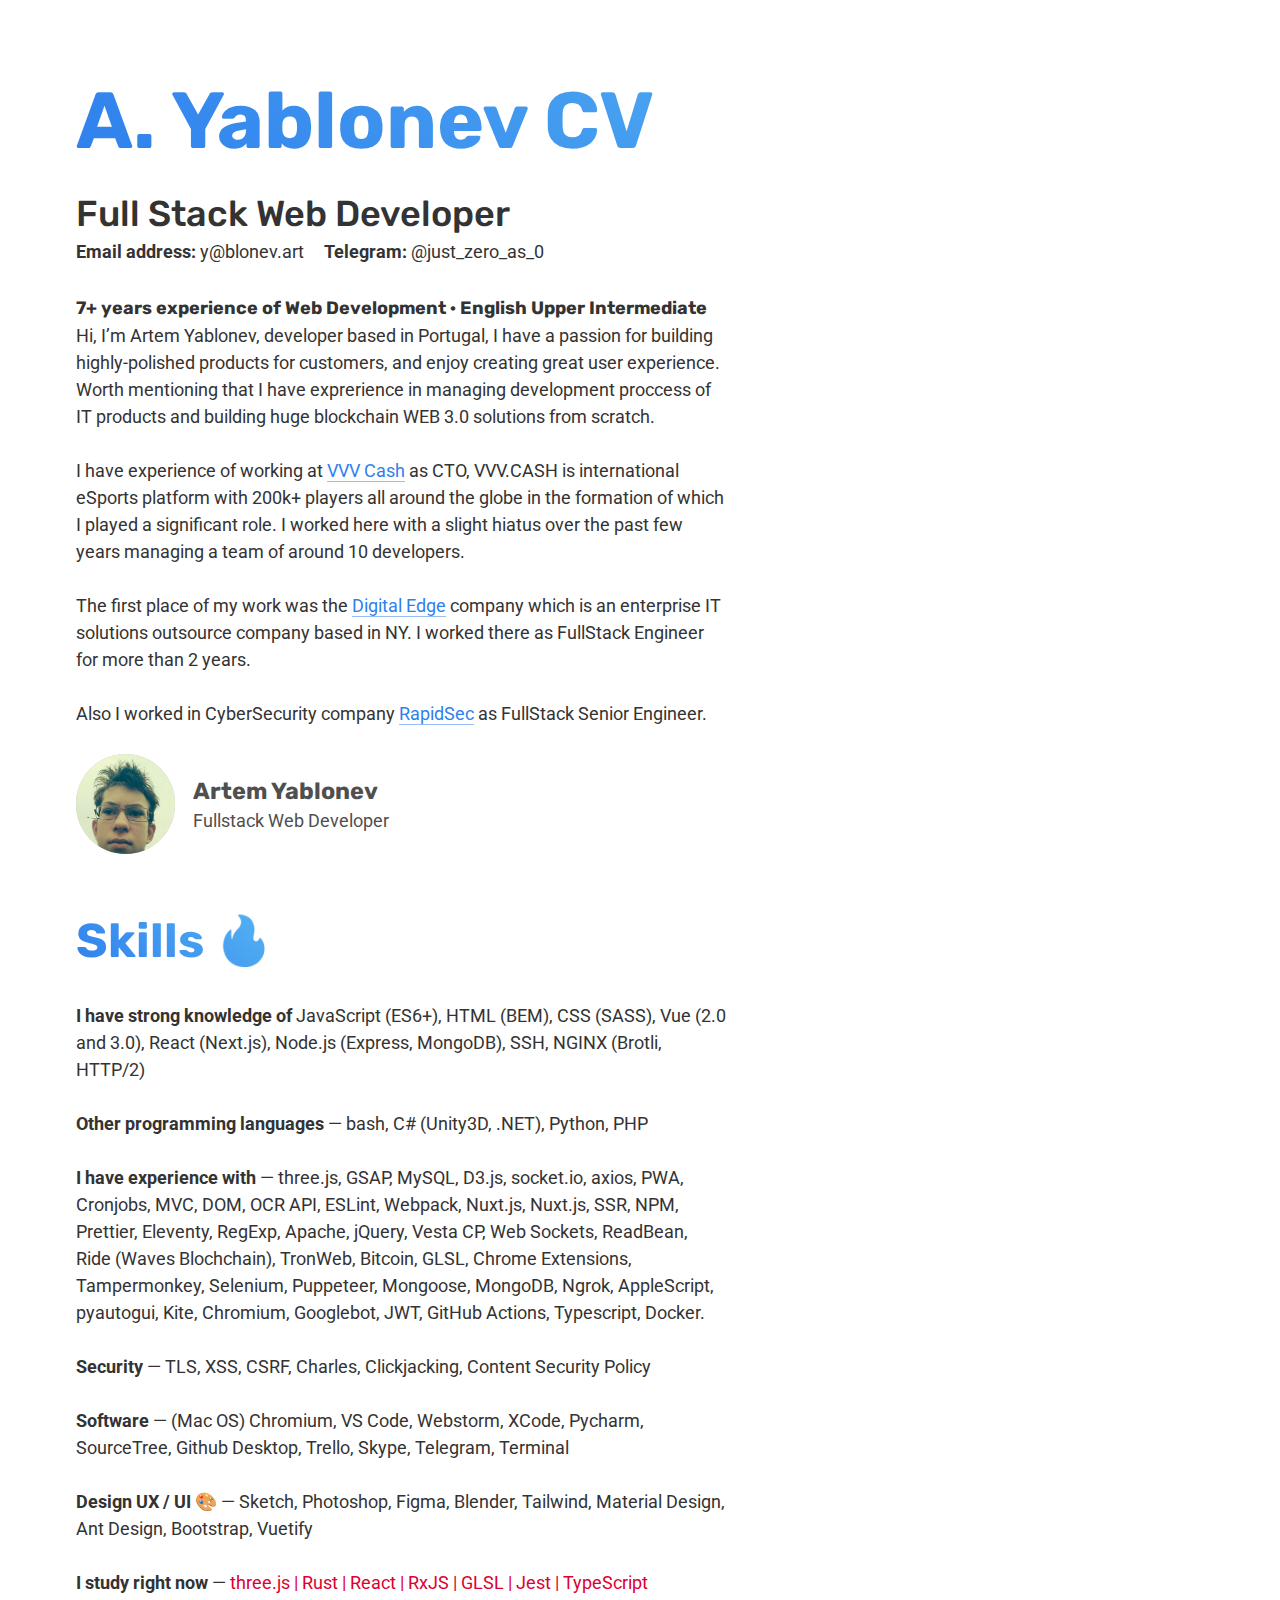
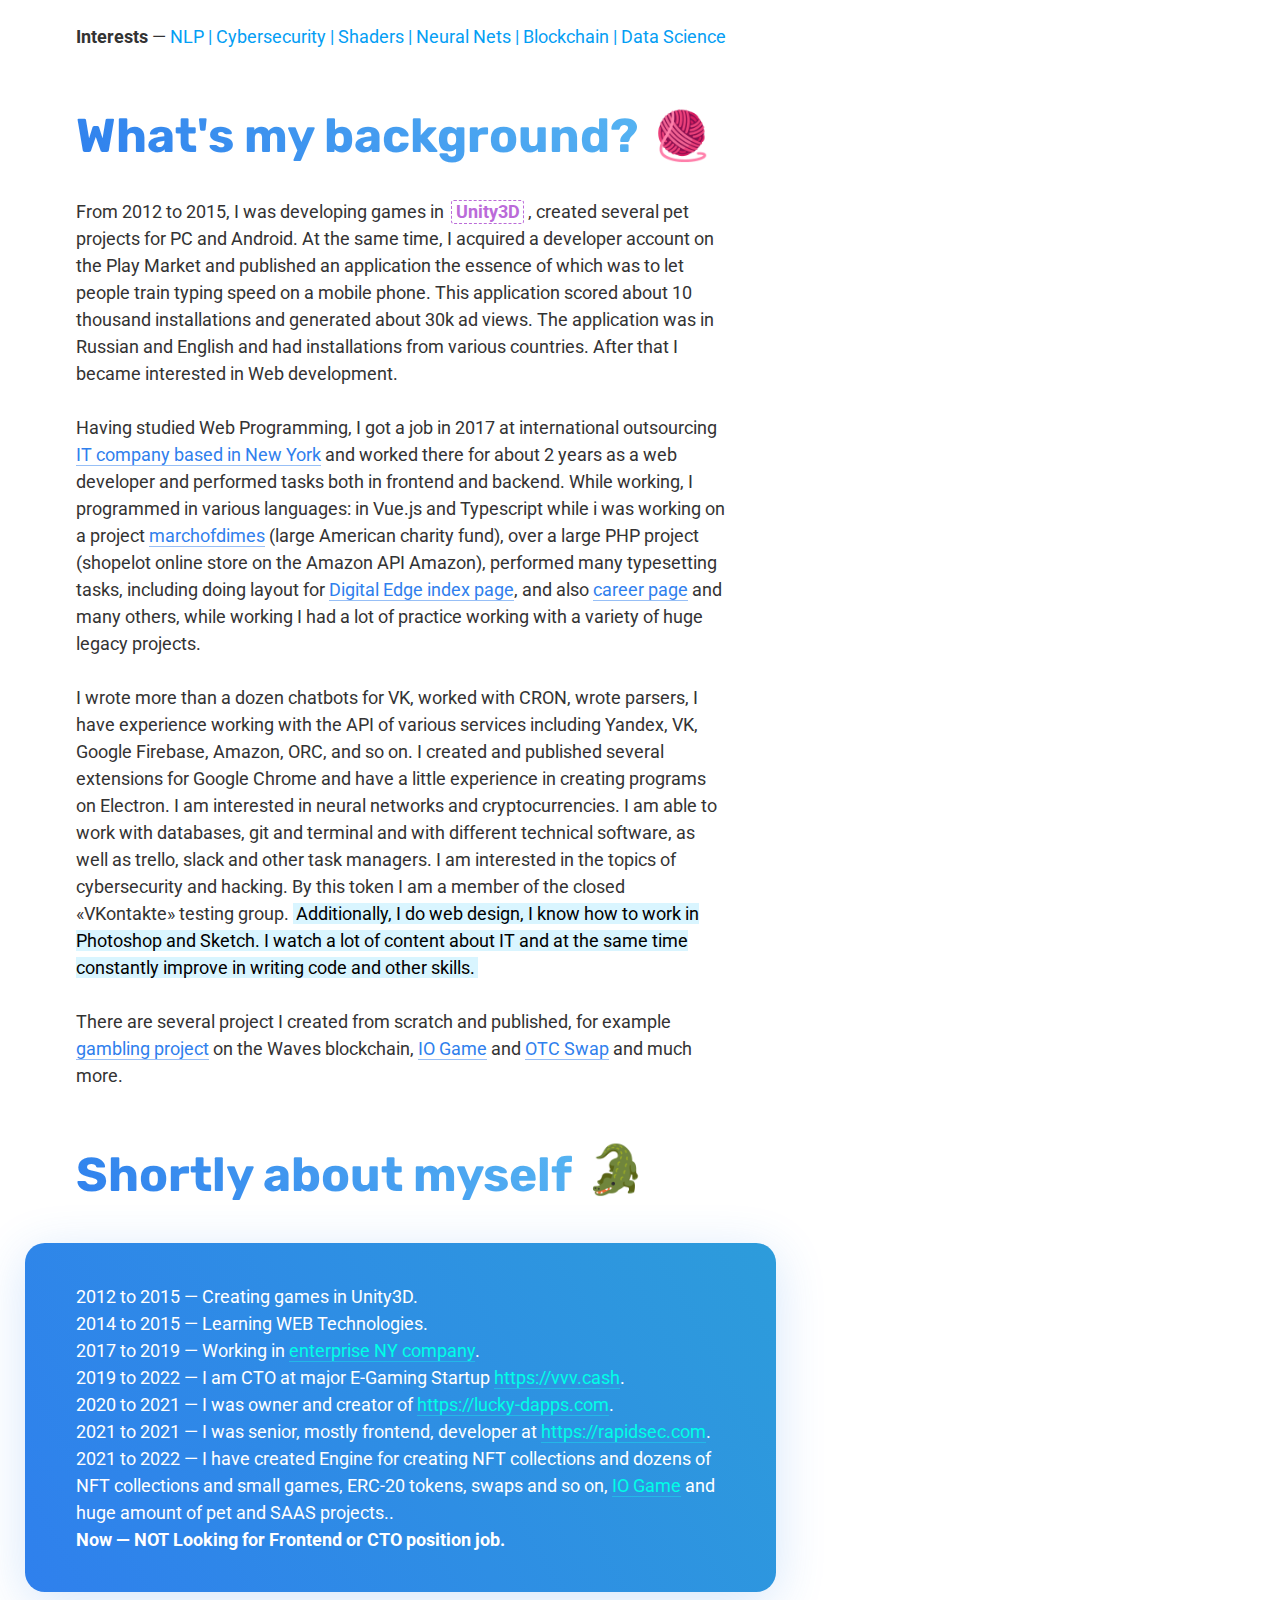
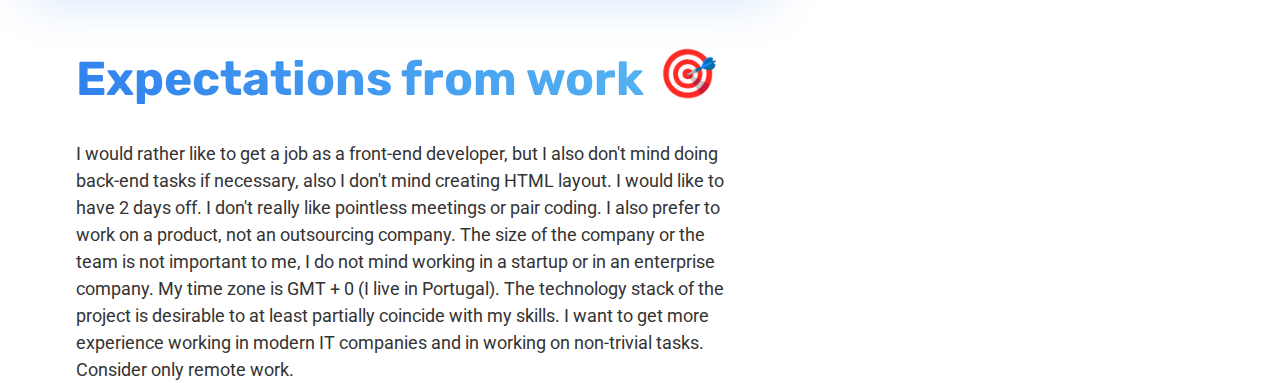
<file: index.html>
<!DOCTYPE html>
<html lang="en">
<head>
    <title>A. Yablonev CV</title>
    <meta charset="utf-8">
    <meta name="referrer" content="always">
    <meta name="viewport" content="width=device-width, initial-scale=1.0">
    <meta property="og:image:width" content="600" />
    <meta property="og:image:height" content="315" />
    <meta property="og:title" content="Artem Yablonev CV" />
    <meta property="og:type" content="website" />
    <meta property="og:description" content="Artem Yablonev CV" />
    <meta name="description" content="Artem Yablonev CV" />
    <link rel="icon" type="image/x-icon" href="https://yablonev.github.io/favicon.svg">
    <link href="https://fonts.googleapis.com/css?family=Roboto:400,500,700|Rubik:500,700&display=swap&subset=cyrillic" rel="stylesheet">
    <link rel="stylesheet" href="cv_source/styles/style.css">
</head>

<body>
    <div class="preloader" data-view="preloader">
        <div class="preloader__icon">
            <svg xmlns="http://www.w3.org/2000/svg" viewBox="0 0 47.5 47.5"><clipPath id="a1"><path d="M0 38h38V0H0v38z"/></clipPath><g clip-path="url(#a1)" transform="matrix(1.25 0 0 -1.25 0 47.5)"><path fill="#ffcc4d" d="M36 19c0-9.389-7.611-17-17-17C9.612 2 2 9.611 2 19c0 9.388 7.612 17 17 17 9.389 0 17-7.612 17-17"/><path fill="#664500" d="M22 11a3 3 0 1 0-6 0 3 3 0 0 0 6 0M18.313 20.388a.501.501 0 0 1-.61.014c-.013-.01-1.261-.902-3.702-.902s-3.69.892-3.701.9a.5.5 0 0 1-.757-.603c.061-.135 1.5-3.297 4.458-3.297s4.397 3.162 4.457 3.297a.5.5 0 0 1-.145.591M28.313 20.388a.5.5 0 0 1-.61.014c-.012-.01-1.261-.902-3.702-.902s-3.691.892-3.701.9a.5.5 0 0 1-.757-.603c.06-.135 1.5-3.297 4.458-3.297s4.397 3.162 4.457 3.297a.5.5 0 0 1-.145.591"/><path fill="#2a6797" d="M16.998 31.87h-2.003c-.432 0-.78.276-.78.756 0 .479.348.755.78.755h3.922c.156 0 .563-.071.563-.539 0-.228-.047-.336-.179-.516l-2.723-3.814h2.279c.432 0 .779-.276.779-.756 0-.479-.347-.755-.779-.755h-4.018c-.384 0-.708.192-.708.588 0 .192.096.371.156.468l2.711 3.813zM24.502 34.687h-2.34c-.504 0-.91.322-.91.882 0 .561.406.883.91.883h4.58c.184 0 .66-.084.66-.63 0-.266-.056-.392-.211-.603l-3.179-4.454h2.662c.504 0 .91-.322.91-.883 0-.56-.406-.882-.91-.882h-4.693c-.449 0-.827.224-.827.687 0 .224.112.434.182.545l3.166 4.455zM32.502 31.31h-3.008c-.648 0-1.17.414-1.17 1.134s.522 1.135 1.17 1.135h5.889c.234 0 .846-.108.846-.811 0-.341-.073-.504-.27-.774l-4.088-5.726h3.422c.647 0 1.17-.414 1.17-1.134S35.94 24 35.293 24H29.26c-.576 0-1.062.288-1.062.882 0 .288.144.558.234.702l4.07 5.726z"/></g></svg>
        </div>
    </div>

    <main class="page">
        <header class="header">
            <div class="headerIcons" data-view="headerIcons" data-parallax-scene style="margin-top: 100px;margin-right: 100px;display: block;">
                <div class="headerIcons__left">
                    <div class="headerIcons__item headerIcons__item--cop">
                        <img data-src="cv_source/icons/css-5.svg" alt="CSS" data-parallax data-depth-x="0.15" data-depth-y="0.01">
                    </div>
                    <div class="headerIcons__item headerIcons__item--pawn">
                        <img data-src="cv_source/icons/rxjs-1.svg" alt="RxJS" data-parallax data-depth-x="0.075" data-depth-y="0.01">
                    </div>
                    <div class="headerIcons__item headerIcons__item--flash">
                        <img data-src="cv_source/icons/html-5.svg" alt="HTML" data-parallax data-depth-x="0.05" data-depth-y="0.01">
                    </div>
                </div>

                <div class="headerIcons__right">
                    <div class="headerIcons__item headerIcons__item--exp">
                        <img data-src="cv_source/icons/bash-1.svg" alt="Bash" data-parallax data-depth-x="0.175" data-depth-y="0.01">
                    </div>

                    <div class="headerIcons__item headerIcons__item--invader">
                        <img data-src="cv_source/icons/visual-studio-code-1.svg" alt="Visual Studio" data-parallax data-depth-x="0.1075" data-depth-y="0.01">
                    </div>

                    <div class="headerIcons__item headerIcons__item--ufo">
                        <img data-src="cv_source/icons/sass-1.svg" alt="SASS" data-parallax data-depth-x="0.09" data-depth-y="0.01">
                    </div>

                    <div class="headerIcons__item headerIcons__item--alien">
                        <img data-src="cv_source/icons/logo-javascript.svg" alt="JS" data-parallax data-depth-x="0.07" data-depth-y="0.01">
                    </div>

                    <div class="headerIcons__item headerIcons__item--lvlup">
                        <img data-src="cv_source/icons/nodejs-1.svg" alt="NodeJS" data-parallax data-depth-x="0.03" data-depth-y="0.01">
                    </div>

                    <div class="headerIcons__item headerIcons__item--hit">
                        <img data-src="cv_source/icons/git.svg" alt="GIT" data-parallax data-depth-x="0.05" data-depth-y="0.01">
                    </div>

                    <div class="headerIcons__item headerIcons__item--ghost">
                        <img data-src="cv_source/icons/vue-9.svg" alt="VUE" data-parallax data-depth-x="0.04" data-depth-y="0.01">
                    </div>
                </div>
            </div>

            <h1 class="header__title">A. Yablonev CV</h1>
            <div class="header__subtitle">Full Stack Web Developer</div>
            <div class="header__email"><b>Email address:</b> <a href="mailto:yablonev.art@gmail.com?subject=Hiring&body=Hello%2C%20..." target="_blank">y@blonev.art</a><span class="w-20"></span><b>Telegram:</b> <a href="https://t.me/just_zero_as_0" target="_blank">@just_zero_as_0</a></div>
        </header>

        <article class="article">
            <h4>7+ years experience of Web Development · English Upper Intermediate</h4>
            <p>
              Hi, I’m Artem Yablonev, developer based in Portugal, I have a passion for building highly-polished products for customers, and enjoy creating great user experience. Worth mentioning that I have exprerience in managing development proccess of IT products and building huge blockchain WEB 3.0 solutions from scratch. 
              <br /><br />I have experience of working at <a href="https://vvv.cash" target="_blank">VVV Cash</a> as CTO, VVV.CASH is international eSports platform with 200k+ players all around the globe in the formation of which I played a significant role. I worked here with a slight hiatus over the past few years managing a team of around 10 developers.
              <br /><br />The first place of my work was the <a href="https://digitaledge.com" target="_blank">Digital Edge</a> company which is an enterprise IT solutions outsource company based in NY. I worked there as FullStack Engineer for more than 2 years.
              <br /><br />Also I worked in CyberSecurity company <a href="https://rapidsec.com" target="_blank">RapidSec</a> as FullStack Senior Engineer.
            </p>
            <footer class="quoteAuthor">
              <div class="quoteAuthor__photo">
                  <img src="cv_source/me.png" alt="A. Yablonev">
              </div>

              <div class="quoteAuthor__info">
                  <div class="quoteAuthor__name">Artem Yablonev</div>

                  <div class="quoteAuthor__job">
                      Fullstack Web Developer
                  </div>
              </div>
          </footer>

            <h2>
              <span>Skills 🔥</span>
            </h2>
            
            <section class="article__section">
              <p>
                <b>I have strong knowledge of</b> JavaScript (ES6+), HTML (BEM), CSS (SASS), Vue (2.0 and 3.0), React (Next.js), Node.js (Express, MongoDB), SSH, NGINX (Brotli, HTTP/2)
                <br><br>
                <b>Other programming languages</b> — bash, C# (Unity3D, .NET), Python, PHP
                <br><br>
                <b>I have experience with</b> — three.js, GSAP, MySQL, D3.js, socket.io, axios, PWA, Cronjobs, MVC, DOM, OCR API, ESLint, Webpack,
                Nuxt.js, Nuxt.js, SSR, NPM, Prettier, Eleventy, RegExp, Apache, jQuery, Vesta CP, Web Sockets, ReadBean, Ride (Waves Blochchain),
                TronWeb, Bitcoin, GLSL, Chrome Extensions, Tampermonkey, Selenium, Puppeteer, Mongoose, MongoDB, Ngrok, AppleScript,
                pyautogui, Kite, Chromium, Googlebot, JWT, GitHub Actions, Typescript, Docker.
                <br><br>
                <b>Security</b> — TLS, XSS, CSRF, Charles, Clickjacking, Content Security Policy
                <br><br>
                <b>Software</b> — (Mac OS) Chromium, VS Code, Webstorm, XCode, Pycharm, SourceTree, Github Desktop, Trello, Skype, Telegram, Terminal
                <br><br>
                <b>Design UX / UI 🎨</b> — Sketch, Photoshop, Figma, Blender, Tailwind, Material Design, Ant Design, Bootstrap, Vuetify
                <br><br>
                <!-- <b>Last books 📚</b> — «You Don’t Know JS»‎ book series, «The Design Of Everyday Things», «Domain Driven Design»‎, «The Lean Startup»‎,
                «JavaScript: The Definitive Guide» by David Flanagan, «Eloquent JavaScript» by Marijn Haverbeke, «JavaScript Patterns» by Stoyan Stefanov,
                «Writing Maintainable JavaScript» by Nicholas Zakas, «JavaScript: The Good Parts» by Douglas Crockford
                <br><br> -->
                <b>I study right now</b> — <span class="learning">three.js |</span> <span class="learning">Rust |</span> <span class="learning">React |</span> <span class="learning">RxJS |</span> <span class="learning">GLSL |</span> <span class="learning">Jest |</span> <span class="learning">TypeScript</span>
                <br><br>
                <b>Interests</b> — <span class="interests">NLP |</span> <span class="interests">Cybersecurity |</span> <span class="interests">Shaders |</span> <span class="interests">Neural Nets |</span> <span class="interests">Blockchain |</span> <span class="interests">Data Science</span>
              </p>
            </section>

            <h2><span>What's my background?</span> 🧶</h2>

            <p>
              From 2012 to 2015, I was developing games in <span class="anchor anchor--purple state--activated">Unity3D</span>, created several pet projects for PC and Android.
              At the same time, I acquired a developer account on the Play Market and published an application the essence of which was to let people train typing speed on a mobile phone.
              This application scored about 10 thousand installations and generated about 30k ad views. The application was in Russian and English and had installations from various countries.
              After that I became interested in Web development.
            </p>
            <p>
                Having studied Web Programming, I got a job in 2017 at international outsourcing <a href="https://www.digitaledge.net" target="_blank">IT company based in New York</a> and worked there for about 2 years as a web developer and performed tasks both in frontend and backend. While working, I programmed in various languages: in Vue.js and Typescript while i was working on a project <a href="https://www.marchofdimes.org/" target="_blank">marchofdimes</a> (large American charity fund), over a large PHP project (shopelot online store on the Amazon API Amazon), performed many typesetting tasks, including doing layout for <a href="https://www.digitaledge.net" target="_blank">Digital Edge index page</a>, and also <a href="https://www.digitaledge.net/career" target="_blank">career page</a> and many others, while working I had a lot of practice working with a variety of huge legacy projects.
            </p>
            <p>
                I wrote more than a dozen chatbots for VK, worked with CRON, wrote parsers, I have experience working with the API of various services including Yandex, VK, Google Firebase, Amazon, ORC, and so on.
                I created and published several extensions for Google Chrome and have a little experience in creating programs on Electron. I am interested in neural networks and cryptocurrencies. I am able to work with databases, git and terminal and with different technical software,
                as well as trello, slack and other task managers. I am interested in the topics of cybersecurity and hacking. By this token I am a member of the closed «VKontakte» testing group. <mark>Additionally, I do web design, I know how to work in Photoshop and Sketch. I watch a lot of content about IT and at the same time constantly improve in writing code and other skills.</mark>
            </p>
            <p>
                There are several project I created from scratch and published, for example <a href="https://waves.lucky-dapps.com/russian-roulette" target="_blank">gambling project</a> on the Waves blockchain, <a href="https://account.petridish.pw" target="_blank">IO Game</a> and <a href="https://otcswap.org" target="_blank">OTC Swap</a> and much more.
            </p>

            <h2>
              <span>Shortly about myself</span><spam class="icon__higher">🐊</spam>
            </h2>

            <blockquote class="quote">
                <div class="quote__content">
                  <p>
                    2012 to 2015 — Creating games in Unity3D.<br/>2014 to 2015 — Learning WEB Technologies.
                    <br/>
                    2017 to 2019 — Working in <a class="green-text" target="_blank" href="https://www.digitaledge.net">enterprise NY company</a>.
                    <br/>
                    2019 to 2022 — I am CTO at major E-Gaming Startup <a class="green-text" href="https://vvv.cash" target="_blank">https://vvv.cash</a>.
                    <br/>
                    2020 to 2021 — I was owner and creator of <a class="green-text" href="https://lucky-dapps.com" target="_blank">https://lucky-dapps.com</a>.
                    <br/>
                    2021 to 2021 — I was senior, mostly frontend, developer at <a class="green-text" href="https://rapidsec.com" target="_blank">https://rapidsec.com</a>.
                    <br/>
                    2021 to 2022 — I have created Engine for creating NFT collections and dozens of NFT collections and small games, ERC-20 tokens, swaps and so on, <a class="green-text" href="https://account.petridish.pw" target="_blank">IO Game</a> and huge amount of pet and SAAS projects..
                    <br/>
                    <b>Now — NOT Looking for Frontend or CTO position job.</b>
                  </p>
                </div>
            </blockquote>

            <h2>
              <span>Expectations from work</span><spam class="icon__higher">🎯</spam>
            </h2>
            
            <section class="article__section">
                <p>
                  I would rather like to get a job as a front-end developer, but I also don't mind doing back-end tasks if necessary, also I don't mind creating HTML layout. I would like to have 2 days off. I don't really like pointless meetings or pair coding. I also prefer to work on a product, not an outsourcing company. The size of the company or the team is not important to me, I do not mind working in a startup or in an enterprise company. My time zone is GMT + 0 (I live in Portugal). The technology stack of the project is desirable to at least partially coincide with my skills. I want to get more experience working in modern IT companies and in working on non-trivial tasks. Consider only remote work.
                </p>
            </div>
        </article>  
    </main>
    <div class="overlay" data-view="overlay" data-touchend="hideOverlay"></div>
    <script src="cv_source/js/all.min.js%3F9e7e2bd6"></script>
</body>
</html>
</file>
<file: cv_source/styles/style.css>
html {
    height: 100%
}

/*body,*/
/*html {*/
/*    overflow-x: hidden;*/
/*    overflow-y: auto*/
/*}*/

body {
    margin: 0;
    min-height: 100%;
    -webkit-text-size-adjust: 100%;
    display: flex;
    position: relative;
    overflow-x: hidden;
}

a {
    color: inherit;
    text-decoration: none
}

svg {
    display: block;
    fill: currentColor;
    pointer-events: none
}

button,
input,
select,
textarea {
    display: block;
    box-sizing: border-box;
    font-family: inherit;
    font-size: inherit;
    box-shadow: none!important;
    border-radius: 0;
    -webkit-appearance: none;
    outline: 0;
    border: 0;
    padding: 0;
    margin: 0;
    background-color: transparent
}

button[disabled],
input[disabled],
select[disabled],
textarea[disabled] {
    pointer-events: none
}

textarea {
    resize: none
}

button {
    cursor: pointer
}

blockquote,
figure,
h1,
h2,
h3,
h4,
h5,
h6,
p {
    margin: 0
}

html {
    font-size: 18px
}

@media (max-width:759px) {
    html {
        font-size: 16px
    }
}

@media (max-width:374px) {
    html {
        font-size: 15px
    }
}

body {
    background-color: #fff;
    color: #333;
    font-family: Roboto, sans-serif;
    font-size: 1rem;
    line-height: 1.5em
}

h1,
h2,
h3,
h4,
h5,
h6 {
    font-family: Rubik, sans-serif;
    font-weight: 700
}

h1 {
    font-size: 4.425rem;
    line-height: 1.15em;
    margin-bottom: .3em
}

@media (max-width:1279px) {
    h1 {
        font-size: 3.4rem
    }
}

@media (max-width:759px) {
    h1 {
        font-size: 2.4rem
    }
}

@media (max-width:374px) {
    h1 {
        font-size: 2.2rem
    }
}

h2 {
    font-size: 2.65rem;
    line-height: 1.2em;
    margin-top: 1.2em;
    margin-bottom: .7em;
    display: flex;
    align-items: center
}

@media (max-width:759px) {
    h2 {
        font-size: 2rem
    }
}

h2 span {
    display: block;
    background-image: linear-gradient(220deg, #56b4f2, #2f80ed);
    -webkit-background-clip: text;
    background-clip: text;
    -webkit-text-fill-color: transparent;
    margin-right: .3em;
    user-select: none;
}

h2 svg {
    flex-shrink: 0;
    width: .83em;
    height: .83em;
    margin-top: .1em;
    margin-right: .1em
}

h3 {
    font-size: 2rem;
    line-height: 1.1em;
    margin-bottom: .5em
}

@media (max-width:374px) {
    h3 {
        font-size: 1.8rem
    }
}

p:not(:last-child) {
    margin-bottom: 1.5em
}

p a {
    color: #2f80ed;
    border-bottom: 1px solid rgba(47, 128, 237, .5)
}

p a:hover {
    color: #dd2e44;
    border-bottom-color: rgba(221, 46, 68, .5)
}

img {
    display: block;
    max-width: 100%
}

mark {
    background-color: #d9f5ff;
    padding: 0 3px
}

.page {
    flex: 1;
    padding: 4.2rem;
    max-width: 1200px;
    margin-left: auto;
    margin-right: auto;
    padding-bottom: 0;
}

@media (max-width:1279px) {
    .page {
        max-width: 650px;
        padding: 3.6rem
    }
}

@media (max-width:759px) {
    .page {
        max-width: none;
        padding: 1.6rem
    }
}

@media (max-width:374px) {
    .page {
        padding: .8rem
    }
}

.article {
    max-width: 650px
}

@media (max-width:759px) {
    .article {
        max-width: none
    }
}

.article__section {
    position: relative
}

.article__sidebar {
    position: absolute;
    left: 100%;
    margin-left: 130px;
    top: 0;
    width: 415px
}

@media (max-width:1279px) {
    .article__sidebar {
        width: 0;
        height: 100%;
        position: fixed;
        top: 0;
        left: auto;
        right: 0;
        bottom: auto;
        margin: 0;
        z-index: 101
    }
}

@media (max-width:759px) and (orientation:portrait) {
    .article__sidebar {
        left: 0;
        right: auto;
        top: auto;
        bottom: 0;
        width: 100%;
        height: 0
    }
}

.header__partners {
    display: flex;
    align-items: center;
    margin-bottom: 4.6rem
}

.header__dtf {
    width: 4.3rem
}

.header__vk {
    width: 2.5rem
}

.header__x {
    width: 15px;
    height: 15px;
    position: relative;
    transform: rotate(45deg);
    margin: 0 1.3rem
}

.header__x:after,
.header__x:before {
    content: "";
    width: 100%;
    height: 1px;
    position: absolute;
    top: 50%;
    margin-top: -1px;
    left: 0;
    background-color: #828282
}

.header__x:after {
    transform: rotate(90deg)
}

.header__title {
    max-width: 930px;
    background-image: linear-gradient(220deg, #56b4f2, #2f80ed);
    -webkit-background-clip: text;
    background-clip: text;
    -webkit-text-fill-color: transparent
}

@media (max-width:759px) {
    .header__title {
        margin-right: -1rem;
        max-width: 340px
    }
}

@media (max-width:374px) {
    .header__title {
        margin-right: .2rem
    }
}

.header__subtitle {
    font-family: Rubik, sans-serif;
    font-size: 2rem;
    line-height: 1.3em;
    font-weight: 500;
}

@media (max-width:759px) {
    .header__subtitle {
        font-size: 1.5rem;
        max-width: 400px
    }
}

.headerIcons {
    width: 100%;
    height: 100%;
    left: 0;
    z-index: -1;
    pointer-events: none
}

.headerIcons,
.headerIcons__left,
.headerIcons__right {
    position: absolute;
    top: 0
}

.headerIcons__left {
    left: 50%;
    margin-left: -1000px
}

@media (max-width:1599px) {
    .headerIcons__left {
        display: none
    }
}

.headerIcons__right {
    top: 10px;
    right: 0;
    right: 50%;
    margin-right: -1000px
}

@media (max-width:1599px) {
    .headerIcons__right {
        margin-right: -870px
    }
}

@media (max-width:1279px) {
    .headerIcons__right {
        top: -30px;
        margin-right: -810px
    }
}

@media (max-width:759px) {
    .headerIcons__right {
        right: auto;
        margin-right: 0;
        left: 750px
    }
}

@media (max-width:374px) {
    .headerIcons__right {
        left: 710px
    }
}

@media (min-width:500px) and (max-width:759px) {
    .headerIcons__right {
        right: 0;
        margin-right: -250px;
        left: auto
    }
}

.headerIcons__item {
    position: absolute;
    max-width: none
}

.headerIcons__item--flash {
    width: 120px;
    left: 50px;
    top: 60px;
}

.headerIcons__item--cop {
    width: 135px;
    left: 60px;
    top: 290px
}

.headerIcons__item--pawn {
    width: 119px;
    left: 90px;
    top: 520px
}

.headerIcons__item--hit {
    width: 201px;
    right: 30px;
    top: 10px
}

@media (max-width:1279px) {
    .headerIcons__item--hit {
        right: -20px
    }
}

@media (min-width:760px) and (max-width:1279px) {
    .headerIcons__item--hit {
        width: 300px;
        right: 250px;
        top: -30px
    }
}

@media (max-width:759px) {
    .headerIcons__item--hit {
        width: 250px;
        right: 200px;
        top: 0
    }
}

@media (max-width:374px) {
    .headerIcons__item--hit {
        top: -30px;
        right: 210px
    }
}

.headerIcons__item--ghost {
    width: 286px;
    right: 20px;
    top: 220px
}

@media (min-width:760px) and (max-width:1279px) {
    .headerIcons__item--ghost {
        right: 250px;
        top: 380px
    }
}

@media (max-width:759px) {
    .headerIcons__item--ghost {
        width: 200px;
        right: 265px;
        top: 330px
    }
}

@media (max-width:374px) {
    .headerIcons__item--ghost {
        display: none
    }
}

.headerIcons__item--lvlup {
    width: 265px;
    right: 500px;
    top: -30px
}

@media (max-width:1279px) {
    .headerIcons__item--lvlup {
        top: 10px;
        right: 550px
    }
}

@media (min-width:760px) and (max-width:1279px) {
    .headerIcons__item--lvlup {
        width: 160px;
        right: 650px;
        top: 20px
    }
}

@media (max-width:759px) {
    .headerIcons__item--lvlup {
        display: none
    }
}

.headerIcons__item--alien {
    width: 163px;
    right: 500px;
    top: 480px
}

@media (max-width:1279px) {
    .headerIcons__item--alien {
        right: 460px
    }
}

@media (min-width:760px) and (max-width:1279px) {
    .headerIcons__item--alien {
        width: 120px;
        right: 560px;
        top: 460px
    }
}

@media (max-width:759px) {
    .headerIcons__item--alien {
        display: none
    }
}

.headerIcons__item--ufo {
    width: 210px;
    right: 275px;
    top: 20px;
}

@media (max-width:1279px) {
    .headerIcons__item--ufo {
        right: 260px
    }
}

@media (min-width:760px) and (max-width:1279px) {
    .headerIcons__item--ufo {
        width: 180px;
        right: 490px;
        top: -40px
    }
}

@media (max-width:759px) {
    .headerIcons__item--ufo {
        width: 120px;
        right: 400px;
        top: -10px
    }
}

@media (max-width:374px) {
    .headerIcons__item--ufo {
        width: 90px;
        right: 415px;
        top: 0
    }
}

.headerIcons__item--invader {
    width: 200px;
    right: 280px;
    top: 330px
}

@media (max-width:1279px) {
    .headerIcons__item--invader {
        right: 250px
    }
}

@media (min-width:760px) and (max-width:1279px) {
    .headerIcons__item--invader {
        width: 100px;
        right: 420px;
        top: 270px
    }
}

@media (max-width:759px) {
    .headerIcons__item--invader {
        width: 100px;
        right: 350px;
        top: 265px
    }
}

@media (max-width:374px) {
    .headerIcons__item--invader {
        width: 80px;
        top: 250px;
        right: 380px
    }
}

.headerIcons__item--exp {
    width: 176px;
    right: 370px;
    top: 240px
}

@media (max-width:1279px) {
    .headerIcons__item--exp {
        top: 260px;
        right: 270px
    }
}

@media (min-width:760px) and (max-width:1279px) {
    .headerIcons__item--exp {
        width: 120px;
        right: 550px;
        top: 170px
    }
}

@media (max-width:759px) {
    .headerIcons__item--exp {
        width: 80px;
        right: 450px;
        top: 130px
    }
}

@media (max-width:374px) {
    .headerIcons__item--exp {
        right: 445px;
        top: 120px
    }
}

.quote {
    margin-top: 2.2rem;
    margin-bottom: 2.2rem
}

.quote__content {
    color: #fff;
    background-color: #4477a6;
    background-image: linear-gradient(240deg, #2d9cdb, #2f80ed);
    border-radius: 1.1rem;
    padding: 2.2rem 2.8rem;
    margin-left: -2.8rem;
    margin-right: -2.8rem;
    box-shadow: 0 10px 50px rgba(47, 128, 237, .2)
}

@media (max-width:759px) {
    .quote__content {
        border-radius: 0;
        padding-left: 1.6rem;
        padding-right: 1.6rem;
        margin-left: -1.6rem;
        margin-right: -1.6rem
    }
}

@media (max-width:374px) {
    .quote__content {
        padding-left: .8rem;
        padding-right: .8rem;
        margin-left: -.8rem;
        margin-right: -.8rem
    }
}

.quote p:not(:last-child) {
    margin-bottom: .85em
}

.quoteAuthor {
    display: flex;
    align-items: center;
    margin-top: 1.1rem
}

.quoteAuthor__photo {
    flex-shrink: 0;
    width: 5.55rem;
    height: 5.55rem;
    background-color: #c4c4c4;
    border-radius: 50%;
    overflow: hidden;
    margin-right: 1rem
}

@media (max-width:759px) {
    .quoteAuthor__photo {
        width: 3.8rem;
        height: 3.8rem;
        margin-right: 1.6rem
    }
}

@media (max-width:374px) {
    .quoteAuthor__photo {
        margin-right: .8rem
    }
}

.quoteAuthor__info {
    color: #4f4f4f
}

.quoteAuthor__name {
    font-family: Rubik, sans-serif;
    font-size: 1.3rem;
    line-height: 1.4em;
    font-weight: 700
}

.game {
    display: flex;
    flex-direction: column;
    align-items: flex-start;
    font-size: .9rem;
    line-height: 1.4em;
    color: #4f4f4f
}

@media (min-width:1280px) {
    .game {
        opacity: 0
    }
}

@media (max-width:1279px) {
    .game {
        width: 320px;
        margin: 0!important;
        position: absolute!important;
        top: 50%;
        transform: translate3d(100%, -50%, 0);
        right: 0;
        background-color: #fff;
        border-radius: 20px 0 0 20px;
        padding: 30px;
        box-shadow: 0 0 150px rgba(0, 0, 0, .3);
        visibility: hidden;
        opacity: 0;
        transition-property: opacity, visibility, transform;
        transition-duration: .2s;
        -webkit-backface-visibility: hidden;
        backface-visibility: hidden;
        will-change: opacity, visibility, transform
    }
    .game.state--aboveall {
        transform: translate3d(0, -50%, 0);
        visibility: visible;
        opacity: 1
    }
}

@media (max-width:759px) and (orientation:portrait) {
    .game {
        border-radius: 20px 20px 0 0;
        top: auto;
        bottom: 0;
        left: 50%;
        right: auto;
        transform: translate3d(-50%, 100%, 0)
    }
    .game.state--aboveall {
        transform: translate3d(-50%, 0, 0)
    }
}

@media (max-width:759px) and (orientation:portrait) {
    .game {
        box-sizing: border-box;
        width: 100%;
        max-width: 400px
    }
}

@media (max-width:759px) {
    .game {
        box-shadow: 0 0 150px rgba(0, 0, 0, .75);
        padding: 1.6rem
    }
}

@media (max-width:374px) {
    .game {
        padding: 1.6rem .8rem
    }
}

.game:not(:last-child) {
    margin-bottom: 4rem
}

.game__title a:hover {
    color: #dd2e44;
    -webkit-text-fill-color: #dd2e44
}

.game__cover {
    width: 100%;
    margin-bottom: 1.6rem;
    position: relative;
    border-radius: 20px;
    box-shadow: 0 10px 50px rgba(0, 0, 0, .15)
}

@media (max-width:759px) and (orientation:landscape) {
    .game__cover {
        display: none
    }
}

@media (max-width:374px) {
    .game__cover {
        border-radius: 16px
    }
}

.game__icon {
    position: absolute
}

@media (max-width:759px) {
    .game__icon {
        max-width: 100px
    }
}

.game__icon svg {
    width: 100%;
    height: auto;
    filter: drop-shadow(20px 20px 50px rgba(81, 57, 0, .2))
}

.game__image {
    position: relative;
    background-color: #c4c4c4;
    border-radius: 20px;
    overflow: hidden;
    -webkit-mask-image: -webkit-radial-gradient(#fff, #000)
}

@media (max-width:374px) {
    .game__image {
        border-radius: 16px
    }
}

.game__image:before {
    content: "";
    display: block;
    padding-top: 62.65%
}

@media (max-width:374px) {
    .game__image:before {
        padding-top: 50%
    }
}

.game__image--230:before {
    padding-top: 55.42%
}

@media (min-width:760px) {
    .game__image--325:before {
        padding-top: 78.31%
    }
}

@media (min-width:760px) {
    .game__image--350:before {
        padding-top: 84.34%
    }
}

@media (min-width:760px) {
    .game__image--365:before {
        padding-top: 87.95%
    }
}

.game__image img {
    position: absolute;
    top: 0;
    left: 0
}

.game__close {
    display: none;
    align-items: center;
    justify-content: center;
    width: 45px;
    height: 45px;
    background-color: #fff;
    border-radius: 50%;
    position: absolute;
    right: 100%;
    margin-right: 8px;
    top: 10px;
    z-index: 10
}

@media (max-width:759px) and (orientation:portrait),
(max-width:1279px) and (orientation:portrait) {
    .game__close {
        top: auto;
        bottom: 100%;
        margin-bottom: 8px;
        right: 10px;
        margin-right: 0
    }
}

.game--restorator .game__title {
    background-image: linear-gradient(220deg, #f2994a, #f2c94c);
    -webkit-background-clip: text;
    background-clip: text;
    -webkit-text-fill-color: transparent
}

.game--restorator .game__icon {
    width: 42.17%;
    top: 0;
    left: 0;
    transform: translate(-52%, -48%) rotate(30deg)
}

.game--wormix .game__title {
    background-image: linear-gradient(220deg, #2f80ed, #6fcf97);
    -webkit-background-clip: text;
    background-clip: text;
    -webkit-text-fill-color: transparent
}

.game--wormix .game__icon {
    width: 18.07%;
    bottom: 0;
    right: 0;
    transform: translate(52%, 50%) rotate(-10deg)
}

.game--love .game__title {
    background-image: linear-gradient(220deg, #eb5757, #bb6bd9);
    -webkit-background-clip: text;
    background-clip: text;
    -webkit-text-fill-color: transparent
}

.game--love .game__icon {
    width: 35%;
    top: 0;
    right: 0;
    transform: translate(50%, -50%) rotate(-5deg)
}

@media (max-width:759px) and (orientation:portrait),
(max-width:1279px) and (orientation:portrait) {
    .game--love .game__icon {
        top: 0;
        left: 0;
        transform: translate(-50%, -50%) rotate(-5deg)
    }
}

.game--farm .game__title {
    background-image: linear-gradient(220deg, #f2994a, #eb5757);
    -webkit-background-clip: text;
    background-clip: text;
    -webkit-text-fill-color: transparent
}

.game--farm .game__icon {
    width: 36.14%;
    top: 0;
    left: 0;
    transform: translate(-40%, -60%) rotate(10deg)
}

.game--tanks .game__title {
    background-image: linear-gradient(220deg, #219653, #6fcf97);
    -webkit-background-clip: text;
    background-clip: text;
    -webkit-text-fill-color: transparent
}

.game--tanks .game__icon {
    width: 24.1%;
    bottom: 0;
    left: 0;
    transform: translate(-40%, 30%)
}

.game--gorodok .game__title {
    background-image: linear-gradient(220deg, #56ccf2, #2d9cdb);
    -webkit-background-clip: text;
    background-clip: text;
    -webkit-text-fill-color: transparent
}

.game--gorodok .game__icon {
    width: 30.12%;
    bottom: 0;
    right: 0;
    transform: translate(60%, 30%) rotate(5deg)
}

.game--batla .game__title {
    background-image: linear-gradient(220deg, #219653, #6fcf97);
    -webkit-background-clip: text;
    background-clip: text;
    -webkit-text-fill-color: transparent
}

.game--batla .game__icon {
    width: 30.12%;
    top: 0;
    left: 0;
    transform: translate(-25%, -35%) rotate(-25deg)
}

.game--madmen .game__title {
    background-image: linear-gradient(220deg, #f2994a, #eb5757);
    -webkit-background-clip: text;
    background-clip: text;
    -webkit-text-fill-color: transparent
}

.game--madmen .game__icon {
    width: 48.2%;
    bottom: 0;
    right: 0;
    transform: translate(45%, 25%) rotate(-15deg)
}

.game--angels .game__title {
    background-image: linear-gradient(220deg, #9b51e0, #bb6bd9);
    -webkit-background-clip: text;
    background-clip: text;
    -webkit-text-fill-color: transparent
}

.game--angels .game__icon {
    width: 24.1%;
    bottom: 0;
    right: 0;
    transform: translate(55%, 25%) rotate(5deg)
}

.game--arthur .game__title {
    background-image: linear-gradient(220deg, #56ccf2, #2d9cdb);
    -webkit-background-clip: text;
    background-clip: text;
    -webkit-text-fill-color: transparent
}

.game--arthur .game__icon {
    width: 30.12%;
    top: 0;
    left: 0;
    transform: translate(-45%, -40%) rotate(-15deg)
}

.game--kiss .game__title {
    background-image: linear-gradient(220deg, #56ccf2, #bb6bd9);
    -webkit-background-clip: text;
    background-clip: text;
    -webkit-text-fill-color: transparent
}

.game--kiss .game__icon {
    width: 24.1%;
    bottom: 0;
    right: 0;
    transform: translate(30%, 30%)
}

.anchor {
    font-weight: 700;
    border: 1px dashed;
    padding: 0 .2em .05em;
    margin: 0 .2em;
    cursor: help;
    border-radius: .16em;
    white-space: nowrap;
    color: inherit;
    background-color: transparent;
    transition: color, background-color, border-color .2s
}

@media (min-width:1280px) {
    .anchor:not(.state--activated) {
        pointer-events: none;
        color: rgba(0, 0, 0, .5);
        border-color: rgba(0, 0, 0, .3);
        transition: color, background-color, border-color .2s
    }
}

.anchor.state--aboveall {
    color: #333;
    border-color: transparent
}

.anchor--yellow {
    color: #f2c94c
}

.anchor--yellow.state--aboveall {
    background-color: #f2c94c
}

.anchor--green {
    color: #6fcf97
}

.anchor--green.state--aboveall {
    background-color: #6fcf97
}

.anchor--purple {
    color: #bb6bd9
}

.anchor--purple.state--aboveall {
    background-color: #bb6bd9;
    color: #fff
}

.anchor--red {
    color: #eb5757
}

.anchor--red.state--aboveall {
    background-color: #eb5757;
    color: #fff
}

.anchor--greendark {
    color: #219653
}

.anchor--greendark.state--aboveall {
    background-color: #219653;
    color: #fff
}

.anchor--blue {
    color: #2d9cdb
}

.anchor--blue.state--aboveall {
    background-color: #2d9cdb;
    color: #fff
}

.anchor--bluelight {
    color: #56ccf2
}

.anchor--bluelight.state--aboveall {
    background-color: #56ccf2
}

@media (min-width:1280px) {
    .quote__content .anchor:not(.state--activated) {
        pointer-events: none;
        color: hsla(0, 0%, 100%, .7);
        border-color: hsla(0, 0%, 100%, .3)
    }
}

.footer {
    border-top: 2px solid #c4c4c4;
    padding-top: 4.6rem;
    display: flex;
    flex-direction: column;
    align-items: center;
    margin-top: 2.5rem
}

@media (max-width:759px) {
    .footer {
        padding-top: 1.6rem;
        margin-top: 3.2rem
    }
}

@media (max-width:374px) {
    .footer {
        padding-top: .8rem
    }
}

.footer__content {
    width: 100%;
    max-width: 320px
}

@media (max-width:759px) {
    .footer__content {
        max-width: 300px
    }
}

.footer__more {
    display: block;
    color: #fff;
    height: 50px;
    line-height: 50px;
    text-align: center;
    border-radius: 7px;
    box-shadow: 0 5px 20px rgba(45, 148, 224, 0.33);
    background-image: linear-gradient(240deg, #03A9F4, #2196F3);
}

@media (max-width:374px) {
    .footer__more {
        height: 44px;
        line-height: 44px;
        border-radius: 16px
    }
}

.footer__more:hover {
    background-color: #dd2e44;
    background-image: none
}

.likely {
    justify-content: space-between;
    font-weight: 500
}

.likely,
.likely__widget {
    display: flex;
    align-items: center
}

.likely__widget {
    box-sizing: border-box;
    justify-content: center;
    height: 50px;
    line-height: 50px;
    min-width: 60px;
    border-radius: 20px;
    cursor: pointer;
    position: relative;
    z-index: 1
}

@media (max-width:374px) {
    .likely__widget {
        min-width: 55px;
        height: 44px;
        border-radius: 16px
    }
}

.likely__widget:before {
    content: "";
    position: absolute;
    top: 2px;
    left: 2px;
    bottom: 2px;
    right: 2px;
    background-color: #fff;
    border-radius: 18px;
    z-index: -1
}

@media (max-width:374px) {
    .likely__widget:before {
        border-radius: 14px
    }
}

.likely__widget:hover {
    color: #fff
}

.likely__widget:hover:before {
    display: none
}

.likely__widget:hover .likely__button {
    background-image: none!important;
    background-color: #fff
}

.likely__widget:hover svg {
    fill: currentColor!important
}

.likely__widget--vkontakte {
    padding: 0 18px
}

@media (max-width:374px) {
    .likely__widget--vkontakte {
        padding: 0 14px
    }
}

.likely__widget:first-child {
    background-image: linear-gradient(240deg, #43a7f0, #3081ed)
}

.likely__widget:first-child .likely__button {
    background-image: linear-gradient(220deg, #43a7f0, #3287ed);
    -webkit-background-clip: text;
    background-clip: text;
    -webkit-text-fill-color: transparent
}

.likely__widget:first-child svg {
    fill: #3287ed
}

.likely__widget:nth-child(2) {
    background-image: linear-gradient(240deg, #4bb6f1, #45abf0)
}

.likely__widget:nth-child(2) svg {
    fill: #48b1f0
}

.likely__widget:nth-child(3) {
    background-image: linear-gradient(240deg, #53c6f2, #4ebbf1)
}

.likely__widget:nth-child(3) svg {
    fill: #50c1f1
}

.likely__button--vkontakte {
    margin-left: 14px
}

@media (max-width:374px) {
    .likely__button--vkontakte {
        margin-left: 10px
    }
}

.likely__icon svg {
    width: 20px;
    height: 20px
}

@media (max-width:374px) {
    .likely__icon svg {
        width: 18px;
        height: 18px
    }
}

.likely__icon--vkontakte svg {
    width: 24px;
    height: 24px
}

@media (max-width:374px) {
    .likely__icon--vkontakte svg {
        width: 22px;
        height: 22px
    }
}

.likely__counter {
    display: none
}

.overlay {
    width: 100%;
    height: 100%;
    background-color: hsla(0, 0%, 100%, .75);
    position: fixed;
    top: 0;
    left: 0;
    z-index: 99;
    visibility: hidden;
    opacity: 0;
    transition-property: opacity, visibility;
    transition-duration: .2s;
    will-change: opacity, visibility
}

@media (max-width:759px) {
    .overlay {
        background-color: transparent
    }
}

.state--visible {
    visibility: visible;
    opacity: 1
}

.state--aboveall {
    position: relative;
    z-index: 100
}

.state--touch .game__close {
    display: flex
}

@media (min-width:1280px) {
    .state--observed {
        animation: observed .4s cubic-bezier(.165, .84, .44, 1) forwards
    }
}

@media (min-width:1280px) {
    .state--unobserved {
        animation: unobserved .3s cubic-bezier(.165, .84, .44, 1) forwards
    }
}

@keyframes observed {
    0% {
        opacity: 0;
        transform: translate3d(0, 25%, 0)
    }
    to {
        opacity: 1;
        transform: translateZ(0)
    }
}

@keyframes unobserved {
    0% {
        opacity: 1;
        transform: translateZ(0)
    }
    to {
        opacity: 0;
        transform: translate3d(0, 25%, 0)
    }
}

        p a.green-text {
            color: #00ffe7;
            border-bottom: 1px solid rgb(35, 184, 232);
        }
        
        p a.green-text:hover {
            color: #00ffe7;
            border-bottom: 1px solid rgb(35, 184, 232);
        }
        
        .learning {
            color: #dd0031;
        }
        
        .interests {
            color: #049ef4;
        }
        
        .preloader {
            width: 100%;
            height: 100%;
            position: fixed;
            top: 0;
            left: 0;
            background-color: #fff;
            z-index: 1000;
        }

        .preloader.state--hidden {
            visibility: hidden;
            opacity: 0;
            transform: scale(0);
            transition: all 0.14s;
        }

        .preloader__icon {
            width: 72px;
            height: 72px;
            position: absolute;
            top: 50%;
            left: 50%;
            margin-top: -36px;
            margin-left: -36px;
            animation: preloader 4s linear infinite;
            transform-origin: 50% 100%;
        }

        .preloader__icon svg {
            display: block;
            width: 100%;
            height: 100%;
            pointer-events: none;
        }

        @keyframes preloader {
            0%, 50%, 100% {
                transform: rotate(0deg) translate3d(0, 0, 0);
            }
            25% {
                transform: rotate(5deg) translate3d(0, 0, 0);
            }
            75% {
                transform: rotate(-5deg) translate3d(0, 0, 0);
            }
        }

@media (max-width: 1280px) {
  .headerIcons {
    display: none!important;
  }
}

.icon__higher {
  position: relative;
  top: -5px;
  user-select: none;
}

.header__email {
  margin-bottom: 1.7rem;
}

.w-20 {
  display: inline-block;
  width: 20px
}
</file>
